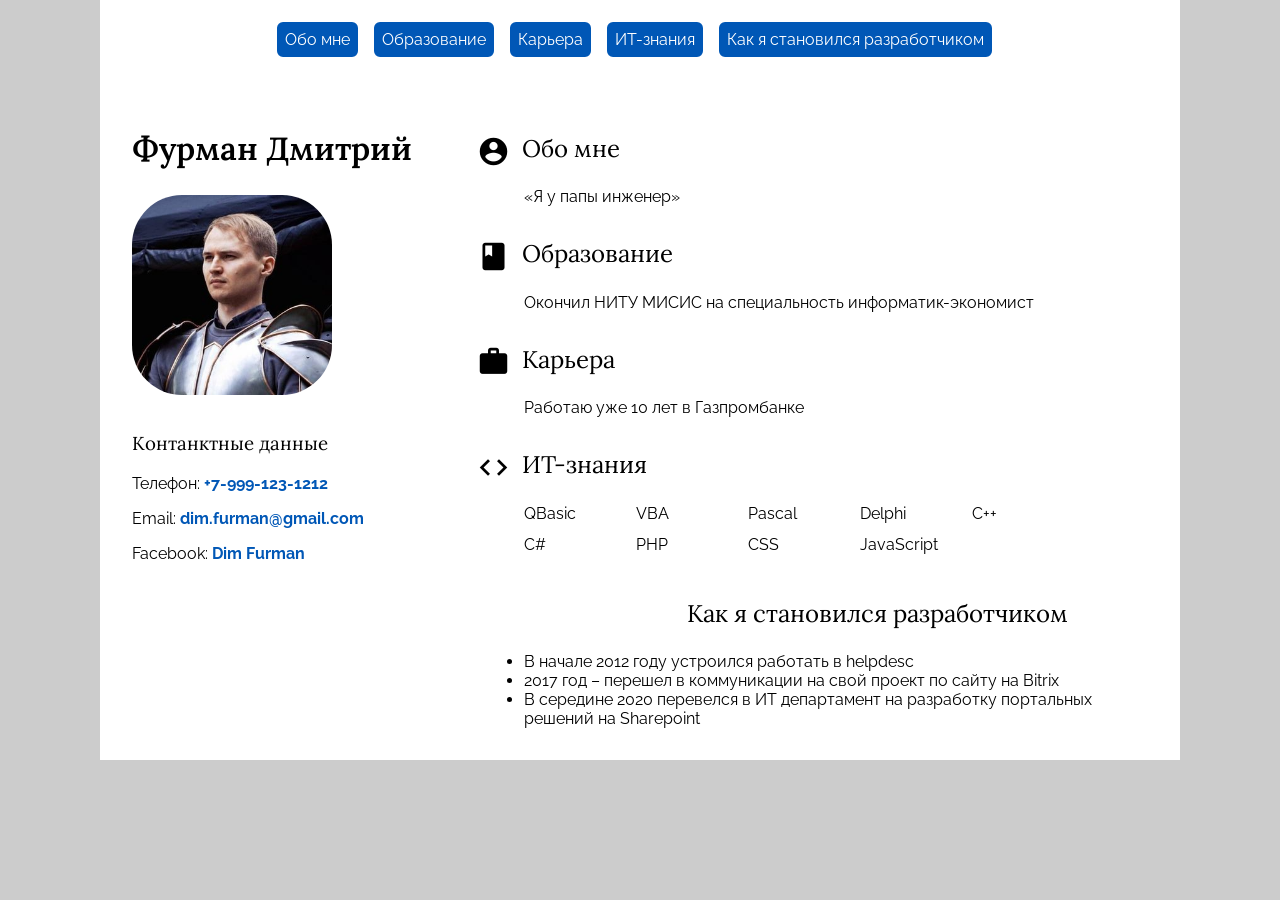
<file: Сайт визитка/index.html>
<!DOCTYPE html>
<html lang="ru">
<head>
    <meta charset="UTF-8">
    <meta http-equiv="X-UA-Compatible" content="IE=edge">
    <meta name="viewport" content="width=device-width, initial-scale=1.0">
    <title>Сайт-визитка (Фурман Д)</title>

    <link rel="preconnect" href="https://fonts.googleapis.com">
    <link rel="preconnect" href="https://fonts.gstatic.com" crossorigin>
    <link href="https://fonts.googleapis.com/css2?family=Lora:wght@400;600&family=Raleway:wght@300&display=swap" rel="stylesheet">
    <link href="https://fonts.googleapis.com/css2?family=Material+Icons&v=1644058144053" rel="stylesheet">
    <link rel="stylesheet" href="style.css">

</head>
<body>
    <header>
        <nav>
            <a href="#about">Обо мне</a>
            <a href="#study">Образование</a>
            <a href="#work">Карьера</a>
            <a href="#it">ИТ-знания</a>
            <a href="#how">Как я становился разработчиком</a>
        </nav>
    </header>
    <main>
        <section>
            <h1>Фурман Дмитрий</h1>
            <img class="foto" src="img/my_foto.jpg" alt="Фото Фурман Дмитрий">    
            <div class="contacts">
                <h3>Контанктные данные</h3>
                <p>Телефон: <a href="tel:+79991231212">+7-999-123-1212</a></p>
                <p>Email: <a href="mailto:dim.furman@gmail.com">dim.furman@gmail.com</a></p>
                <p>Facebook: <a href="https://www.facebook.com/profile.php?id=100006660166504">Dim Furman</a></p>
            </div>
        </section>
        <section>
            <div id="about">
                <h2><span class="material-icons">
                    account_circle
                    </span>Обо мне</h2>
                <p>&laquo;Я у папы инженер&raquo;</p>
            </div>
            <div id="study">
                <h2><span class="material-icons">
                    book
                    </span>Образование</h2>
                <p>Окончил НИТУ МИСИС на специальность информатик-экономист</p>
            </div>
            <div id="work">
                <h2><span class="material-icons">
                    work
                    </span>Карьера</h2>
                <p>Работаю уже 10 лет в Газпромбанке</p>
            </div>
            <div id="it">
                <h2><span class="material-icons">
                    code
                    </span>ИТ-знания</h2>
                <ul class="it_know">
                    <li>QBasic</li>
                    <li>VBA</li>
                    <li>Pascal</li>
                    <li>Delphi</li>
                    <li>C++</li>
                    <li>C#</li>
                    <li>PHP</li>
                    <li>CSS</li>
                    <li>JavaScript</li>
                </ul>
            </div>
            <div id="how">
                <h2><span class="material-icons">
                    moving
                    </span>Как я становился разработчиком</h2>
                <ul>
                    <li>В начале 2012 году устроился работать в helpdesc</li>
                    <li>2017 год – перешел в коммуникации на свой проект по сайту на Bitrix</li>
                    <li>В середине 2020 перевелся в ИТ департамент на разработку портальных решений на Sharepoint</li>
                </ul>
            </div>
        </section>
    </main>
    <footer>

    </footer>    
</body>
</html>
</file>
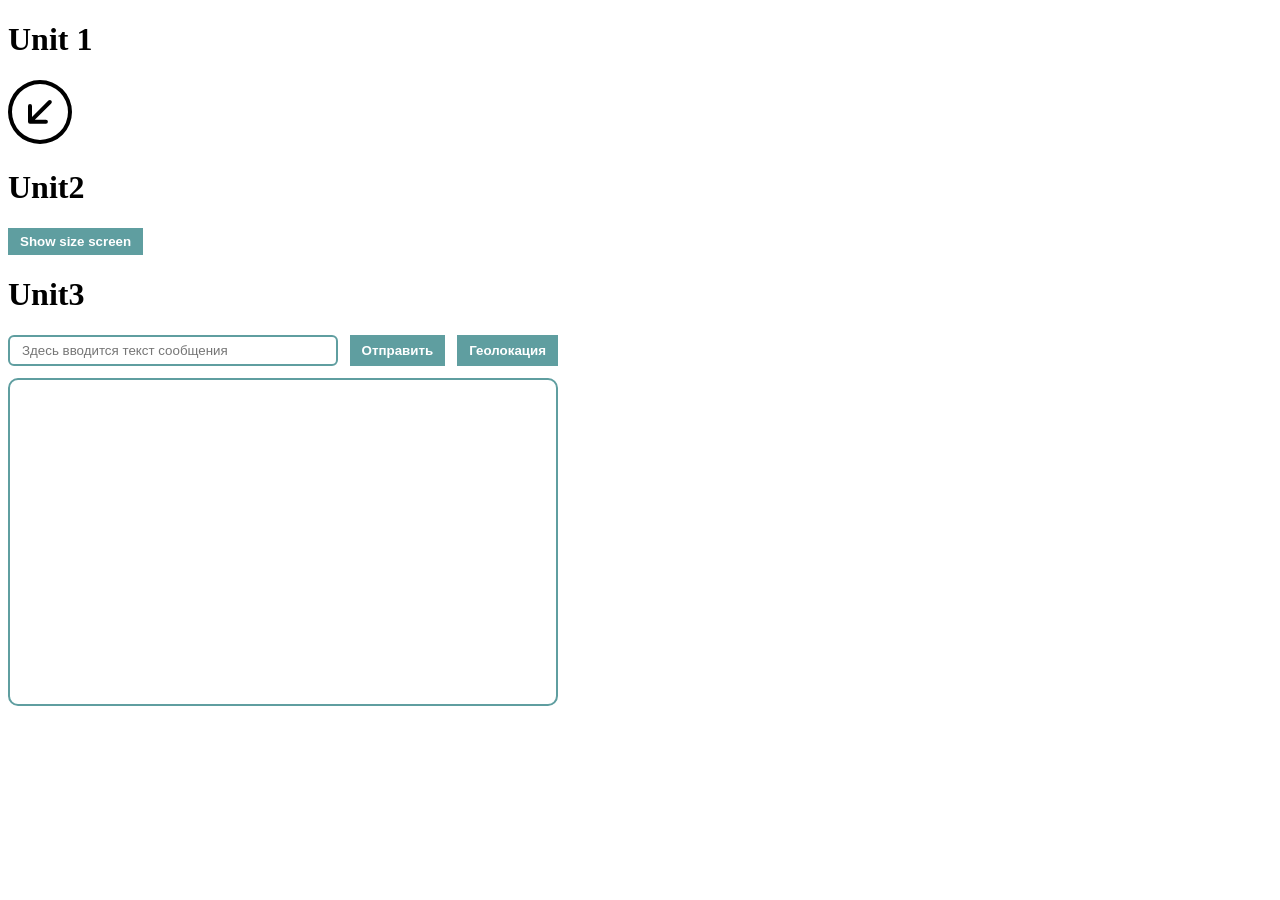
<file: module10_hiomework/hw.html>
<!DOCTYPE html>
<html lang="en">
<head>
    <meta charset="UTF-8">
    <meta http-equiv="X-UA-Compatible" content="IE=edge">
    <meta name="viewport" content="width=device-width, initial-scale=1.0">
    <link rel="stylesheet" href="hw.css">
    <script src="hw.js"></script>
    <title>Document</title>
</head>
<body>
    <div>
        <h1>Unit 1</h1>
        <svg id="svg1" xmlns="http://www.w3.org/2000/svg" width="64" height="64" fill="currentColor" class="bi bi-arrow-down-left-circle" viewBox="0 0 16 16">
            <path class="empty" fill-rule="evenodd" d="M1 8a7 7 0 1 0 14 0A7 7 0 0 0 1 8zm15 0A8 8 0 1 1 0 8a8 8 0 0 1 16 0zm-5.904-2.854a.5.5 0 1 1 .707.708L6.707 9.95h2.768a.5.5 0 1 1 0 1H5.5a.5.5 0 0 1-.5-.5V6.475a.5.5 0 1 1 1 0v2.768l4.096-4.097z"/>
            <path class="full" d="M16 8A8 8 0 1 0 0 8a8 8 0 0 0 16 0zm-5.904-2.803a.5.5 0 1 1 .707.707L6.707 10h2.768a.5.5 0 0 1 0 1H5.5a.5.5 0 0 1-.5-.5V6.525a.5.5 0 0 1 1 0v2.768l4.096-4.096z"/>
        </svg>
    </div>
    <div>
        <h1>Unit2</h1>
        <button id="btn1">Show size screen</button>
    </div>
    <div>
        <h1>Unit3</h1>
        <div class="chat">
            <div class="user_input">
                <input type="text" id="input_text" placeholder="Здесь вводится текст сообщения">
                <button id="send">Отправить</button>
                <button id="geo">Геолокация</button>
            </div>
            <div id="chat_window">
                
            </div>
        </div>
    </div>
</body>
</html>
</file>
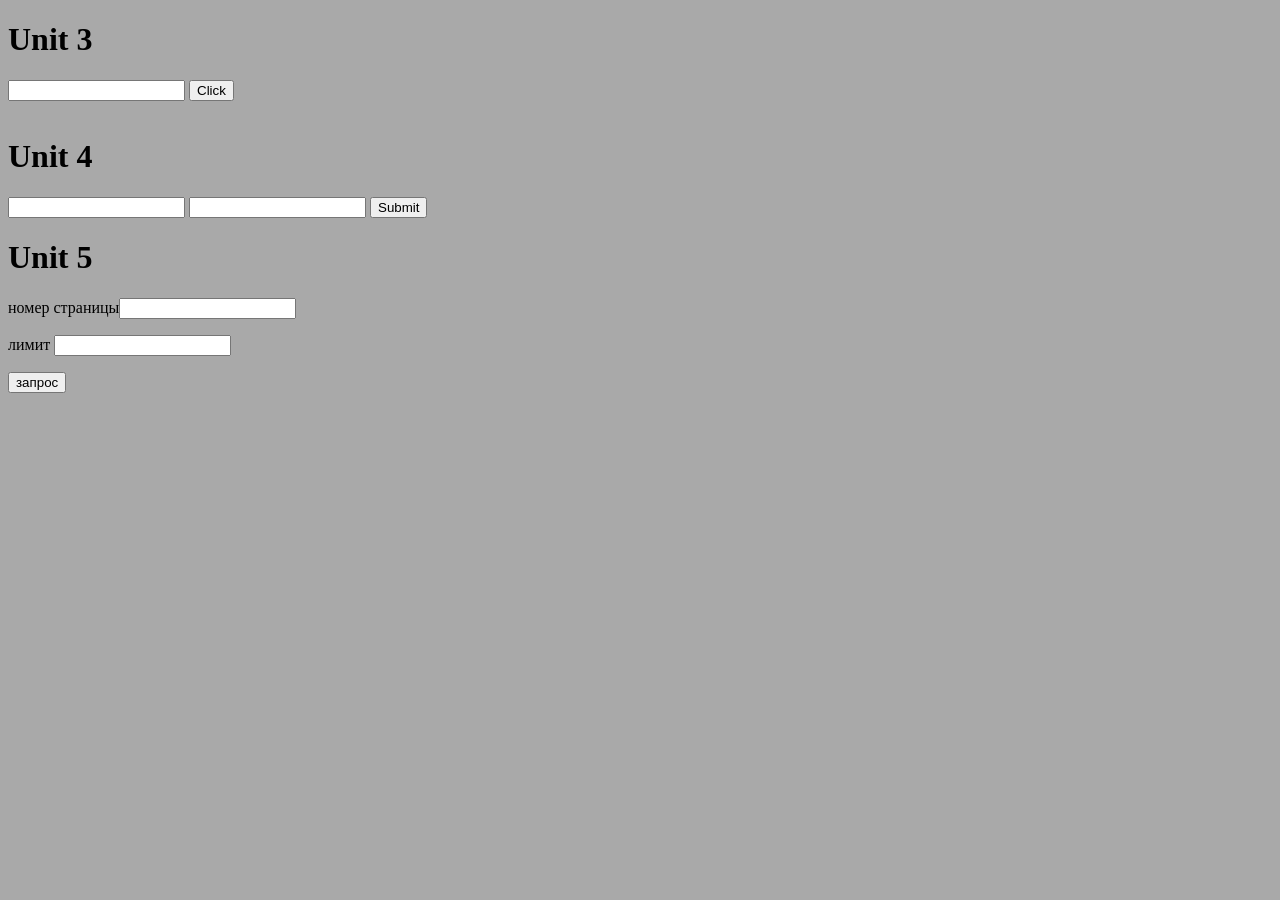
<file: modulle9_homework/hw.html>
<!DOCTYPE html>
<html lang="en">

<head>
    <meta charset="UTF-8">
    <meta http-equiv="X-UA-Compatible" content="IE=edge">
    <meta name="viewport" content="width=device-width, initial-scale=1.0">
    <title>Document</title>
    <script src="hw.js"></script>
    <link rel="stylesheet" href="style.css">
</head>

<body>
    <div>
        <h1>Unit 3</h1>
        <input type="number" name="" id="number1">
        <button id="btn1">Click</button>

        <p id="p"></p>
        <div id="img"></div>
    </div>
    <div>
        <h1>Unit 4</h1>
        <input type="number" name="" id="n1">
        <input type="number" name="" id="n2">
        <button id="btn2">Submit</button>
        <p id="p2"></p>
        <div id="img2"></div>
    </div>
    <div>
        <h1>Unit 5</h1>
        <p><span>номер страницы</span><input id="num"></p>
        <p><span>лимит</span> <input id="limit"></p>
       
        <button id="btn3">запрос</button>
        <p id="p3"></p>
        <div id="img3"></div>
    </div>
</body>

</html>
</file>
<file: Сайт визитка/style.css>
header {
    text-align: center;
    padding: 16px 32px;
}
nav a, nav a:visited {
    display: inline-block;
    color: white;
    background-color: #0057b6;
    padding: 6px;
    border-radius: 6px;
    margin: 6px 12px 12px 0;
    text-decoration: none;
    border: 2px solid #0057b6;
}
nav a:hover {
    color: #0057b6;
    background-color: #fff;
}
html {
    background-color: #ccc;
}
body {
    font-family: 'Raleway', sans-serif; 
    max-width: 1080px;
    margin: 0 auto;
    background-color: #fff;
}
h1 {
    font-family: 'Lora', serif;
    font-weight: 600;
    font-size: 32px;
}
h2, h3 {
    font-family: 'Lora', serif;
    font-weight: 400;
    margin-top: 32px;
}
.foto {
    width: 200px;
    height: 200px;
    border-radius: 50px;
}
.material-icons {
    vertical-align: middle;
    margin-right: 12px;
    font-size: 33px;
}
ul.it_know {
    list-style: none;
    display: flex;
    flex-direction: row;
    flex-wrap: wrap;
    width: 600px;
    max-width: calc(100% - 60px);
}
.it_know li {
    width: 100px;
    margin: 0 12px 12px 0;
}
.contacts p {
    padding-left: 0px;
}
.contacts a {
    text-decoration: none;
    font-weight: bold;
    color: #0057b6;
}
.contacts a:hover {
    color: #5c98d8;
}
.contacts a:visited {
    color: #0057b6;
}
main {
    display: flex;
    flex-direction: row;
    flex-wrap: wrap;
    justify-content: space-between;
    padding: 16px 32px;
}
section:first-child {
    width: 33%;
    min-width: 300px;
}
section:last-child {
    width: 66%;
    min-width: 300px;
}
section div p, section div ul {
    padding-left: 47px;
}
@media screen and (max-width: 930px) {
    section:first-child {
        width: 100%;
        text-align: center;
    }
    section:last-child {
        width: 100%;
    }
}
</file>
<file: module10_hiomework/hw.css>
#svg1 .full {
    display: none;
}

#svg1.active .full {
    display: block;
}

#svg1.active .empty {
    display: none;
}

.chat {
    width: 550px;
}

.user_input {
    display: flex;
    gap: 12px;
}

#input_text {
    width: 100%;
    padding: 6px 12px;
    border: 2px solid cadetblue;
    border-radius: 6px;
}

button {
    background-color: cadetblue;
    border: none;
    padding: 6px 12px;
    color: white;
    font-weight: 600;
}
#chat_window {
    border: 2px solid cadetblue;
    border-radius: 10px;
    padding: 12px;
    margin-top: 12px;
    height: 300px;
    overflow-y: auto;
}
#chat_window > * {
    display: block;
    width: fit-content;
    padding: 6px 12px;
    border: 2px solid cadetblue;
    border-radius: 6px;
    word-break: break-all;
    margin-bottom: 12px;
}
.user {
    margin-left: auto;
}
.server {
    color: rgb(5, 163, 0);
}
</file>
<file: modulle9_homework/style.css>
body {
    background-color: darkgray;
}

#img, #img3 {
    display: flex;
    flex-wrap: wrap;
    max-width: 700px;
    background-color: white;
}

#img img, #img3 img {
    margin: 32px;
    max-width: 200px;
    max-height: 200px;
    border: 1px #cacaca solid;
}
</file>
